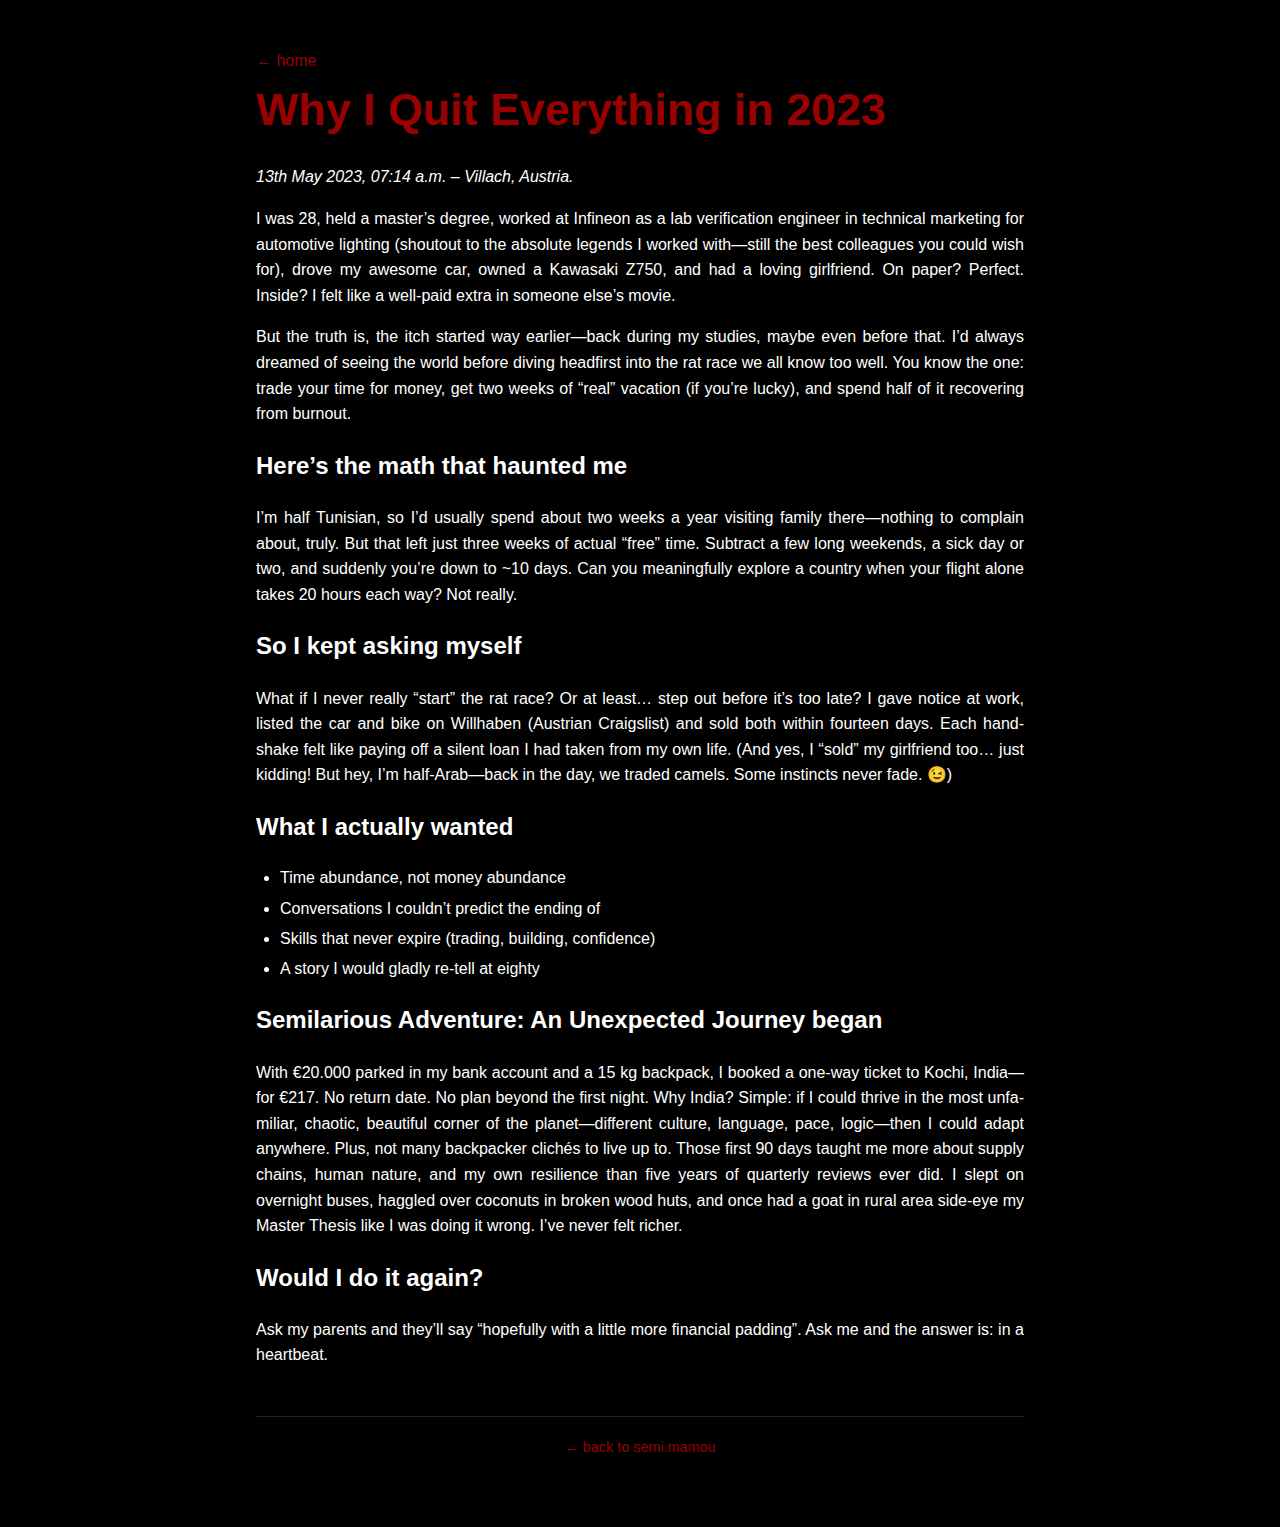
<file: why-i-quit.html>
<!doctype html>
<html lang="en">
<head>
  <meta charset="utf-8">
  <title>Why I Quit Everything in 2023 – Semi Mamou</title>
  <link rel="stylesheet" href="style.css">   <!-- re-use the CSS you already have -->
</head>
<body>
  <div class="container">
    <a href="index2.html">← home</a>

    <h1>Why I Quit Everything in 2023</h1>
    <p><em>13th May 2023, 07:14 a.m. – Villach, Austria.</em></p>

    <p>
        I was 28, held a master’s degree, worked at Infineon as a lab verification engineer
         in technical marketing for automotive lighting (shoutout to the absolute legends
          I worked with—still the best colleagues you could wish for), drove my awesome car,
           owned a Kawasaki Z750, and had a loving girlfriend. On paper? Perfect.
        Inside? I felt like a well-paid extra in someone else’s movie.
    </p>

    <p>
        But the truth is, the itch started way earlier—back during my studies, maybe even before that. I’d always dreamed of seeing the world before diving headfirst into the rat race we all know too well. You know the one: trade your time for money, get two weeks of “real” vacation (if you’re lucky), and spend half of it recovering from burnout.
    </p>

    <h2>Here’s the math that haunted me</h2>
    <p>
        I’m half Tunisian, so I’d usually spend about two weeks a year visiting family there—nothing to complain about, truly. But that left just three weeks of actual “free” time. Subtract a few long weekends, a sick day or two, and suddenly you’re down to ~10 days.
        Can you meaningfully explore a country when your flight alone takes 20 hours each way? Not really.
    </p>

    <h2>So I kept asking myself</h2>
    <p>
       What if I never really “start” the rat race? Or at least… step out before it’s too late?
    I gave notice at work, listed the car and bike on Willhaben (Austrian
      Craigslist) and sold both within fourteen days. Each handshake felt like
      paying off a silent loan I had taken from my own life.

      (And yes, I “sold” my girlfriend too… just kidding! But hey, I’m half-Arab—back in the day, we traded camels. Some instincts never fade. 😉)
    </p>

    <h2>What I actually wanted</h2>
    <ul>
      <li>Time abundance, not money abundance</li>
      <li>Conversations I couldn’t predict the ending of</li>
      <li>Skills that never expire (trading, building, confidence)</li>
      <li>A story I would gladly re-tell at eighty</li>
    </ul>

    <h2>Semilarious Adventure: An Unexpected Journey began   </h2>
    <p>
        With €20.000 parked in my bank account and a 15 kg backpack, I booked a one-way ticket to Kochi, India—for €217. No return date. No plan beyond the first night.

        Why India? Simple: if I could thrive in the most unfamiliar, chaotic, beautiful corner of the planet—different culture, language, pace, logic—then I could adapt anywhere. Plus, not many backpacker clichés to live up to.
        
        Those first 90 days taught me more about supply chains, human nature, and my own resilience than five years of quarterly reviews ever did. I slept on overnight buses, haggled over coconuts in broken wood huts, and once had a goat in rural area side-eye my Master Thesis like I was doing it wrong.
        
        I’ve never felt richer.
    </p>


    <h2>Would I do it again?</h2>
    <p>
      Ask my parents and they’ll say “hopefully with a little more financial
      padding”. Ask me and the answer is: in a heartbeat. 
    </p>

    <footer>
      <a href="index.html">← back to semi.mamou</a>
    </footer>
  </div>
</body>
</html>
</file>
<file: style.css>
/* =============================================================================
   GLOBAL STYLES & VARIABLES
   ========================================================================== */

   :root {
    --main-red: #990000;
    --main-red-light: #ff7f7f;
    --bg-dark: #000;
    --text-light: #fff;
    --card-bg: #1a1a1a;
    --border-color: #333;
  }
  
  body {
    font-family: -apple-system, BlinkMacSystemFont, "Segoe UI", Helvetica, Arial, sans-serif;
    background: var(--bg-dark);
    color: var(--text-light);
    margin: 0;
    padding: 0;
    line-height: 1.6;
    overflow-x: hidden;
    position: relative;
  }
  
  /* Animated Background */
  #particles {
    position: fixed;
    top: 0;
    left: 0;
    width: 100%;
    height: 100%;
    z-index: -1;
  }
  
  /* Main Content Container */
  .container {
    max-width: 800px;
    margin: 2rem auto;
    padding: 1rem;
    box-sizing: border-box;
  }
  
  /* =============================================================================
     LOADER
     ========================================================================== */
  
  #loader {
    position: fixed;
    top: 0;
    left: 0;
    width: 100%;
    height: 100%;
    background: #000;
    display: flex;
    justify-content: center;
    align-items: center;
    z-index: 9999;
    opacity: 1;
    transition: opacity 0.4s ease;
  }
  
  .spinner {
    width: 40px;
    height: 40px;
    border: 4px solid rgba(255, 255, 255, 0.3);
    border-top: 4px solid var(--main-red);
    border-radius: 50%;
    animation: spin 1s linear infinite;
  }
  
  @keyframes spin {
    0% { transform: rotate(0deg); }
    100% { transform: rotate(360deg); }
  }
  
  #loader.hidden {
    opacity: 0;
    pointer-events: none;
  }
  
  /* =============================================================================
     TYPOGRAPHY & LINKS + ACCESSIBILITY
     ========================================================================== */
  
  h1 {
    font-size: 2.8rem;
    font-weight: 700;
    color: var(--main-red);
    margin: 0 0 1.2rem;
  }
  
  h2.section-title {
    font-size: 1.5rem;
    font-weight: 600;
    margin: 2.5rem 0 1rem;
    color: #ccc;
  }
  
  p {
    text-align: justify;
    hyphens: auto;
    -webkit-hyphens: auto;
    -moz-hyphens: auto;
    word-break: normal;
    margin-bottom: 1rem;
  }
  
  a {
    color: var(--main-red);
    text-decoration: none;
    transition: color 0.2s ease;
  }
  
  a:hover,
  a:focus {
    color: var(--main-red-light);
    text-decoration: underline;
  }
  
  /* Focus indicator for accessibility */
  a:focus,
  button:focus {
    outline: 2px solid var(--main-red);
    outline-offset: 2px;
  }
  
  ul {
    padding-left: 1.5rem;
    margin: 0.8rem 0;
  }
  
  li {
    margin-bottom: 0.4rem;
    line-height: 1.5;
  }
  
  /* =============================================================================
     HERO SECTION
     ========================================================================== */
  
.hero-section {
  position: relative;
  width: 100%;
  height: 600px;
  background: #111 url('pictures/me_1.jpg') center/cover no-repeat;
  display: flex;
  align-items: center;
  justify-content: center;
  padding: 2rem;
  box-sizing: border-box;
  overflow: hidden;
  border-radius: 16px;
  margin: 0 auto 2rem;
}

.hero-section::before {
  content: '';
  position: absolute;
  top: 0;
  left: 0;
  width: 100%;
  height: 100%;
  background: rgba(0, 0, 0, 0.75);
  z-index: 1;
}
  
  .hero-content {
    position: relative;
    z-index: 2;
    max-width: 700px;
    margin: 0 auto;
    text-align: center;
    color: white;
    opacity: 0;
    transform: translateY(30px);
    animation: fadeInUp 1s ease-out forwards;
  }
  
.hero-content h1 {
  font-weight: 800 !important; /* was 700 – now extra bold */
  color: var(--main-red) !important;
  font-size: 3.2rem;
  margin-bottom: 1.2rem;
}
  
 .hero-content p {
  font-weight: 500; /* was default (400) – now medium bold */
  font-size: 1.25rem;
  line-height: 1.5;
}
  
  @keyframes fadeInUp {
    to { opacity: 1; transform: translateY(0); }
  }
  
  /* =============================================================================
     SOCIAL BUTTONS
     ========================================================================== */
  
  .social-links,
  .footer-social-links {
    display: flex;
    flex-wrap: wrap;
    justify-content: center;
    gap: 1.5rem;
    margin: 2rem 0;
  }
  
  .social-icon-button,
  .footer-social-links a {
    display: flex;
    align-items: center;
    justify-content: center;
    width: 56px;
    height: 56px;
    border: 2px solid var(--main-red);
    border-radius: 50%;
    color: var(--main-red);
    font-size: 1.7rem;
    text-decoration: none;
    transition: all 0.3s ease;
    background: transparent;
  }
  
  .social-icon-button:hover,
  .footer-social-links a:hover {
    background-color: var(--main-red);
    color: white;
    transform: translateY(-3px);
    box-shadow: 0 4px 10px rgba(255, 85, 85, 0.3);
  }
  
  .footer-social-links {
    gap: 2rem;
  }
  
  /* =============================================================================
     PROJECT CARDS (Focus Areas)
     ========================================================================== */
  
  .projects-grid {
    display: grid;
    grid-template-columns: repeat(auto-fit, minmax(260px, 1fr));
    gap: 1.5rem;
    margin-top: 1.2rem;
  }
  
  .project-card {
    background: #111;
    padding: 1.5rem;
    border-radius: 12px;
    border: 1px solid var(--border-color);
    display: flex;
    flex-direction: column;
    align-items: flex-start;
    transition: transform 0.3s ease, box-shadow 0.3s ease;
  }
  
  .project-card:hover {
    transform: translateY(-6px);
    box-shadow: 0 8px 20px rgba(0, 0, 0, 0.4);
    background: #1a1a1a;
  }
  
  .project-card i.icon-large {
    font-size: 2.2rem;
    margin-bottom: 1rem;
    color: var(--main-red);
    transition: all 0.3s ease;
    display: block;
  }
  
  .project-card:hover i.icon-large {
    color: #fff;
    transform: scale(1.15);
    text-shadow: 0 0 12px rgba(255, 77, 77, 0.7);
  }
  
  .project-card h3 {
    margin: 0 0 0.6rem;
    font-size: 1.15rem;
    color: #fff;
  }
  
  .project-card p {
    margin: 0.4rem 0;
    font-size: 0.92rem;
    color: #bbb;
    flex-grow: 1;
  }
  
  .tech-tags {
    display: flex;
    flex-wrap: wrap;
    gap: 0.4rem;
    margin-top: 0.8rem;
  }
  
  .tech-tag {
    background: #330000;
    color: #fff;
    font-size: 0.75rem;
    padding: 0.25rem 0.6rem;
    border-radius: 4px;
    white-space: nowrap;
    border: 1px solid #660000;
    transition: background 0.2s ease, transform 0.2s ease;
  }
  
  .tech-tag:hover {
    background: #890101;
    transform: translateY(-1px);
  }
  
  .icon-title-row {
    display: flex;
    align-items: center;
    gap: 0.5rem;
    margin-bottom: 0.6rem;
  }
  
  .icon-title-row h3 {
    margin: 0;
    font-size: 1.15rem;
    color: #fff;
  }
  
  /* =============================================================================
     SKILLS & HOBBIES CARDS
     ========================================================================== */
  
  #skills-card,
  #hobbies-card {
    background: var(--card-bg);
    padding: 1.4rem;
    border-radius: 10px;
    border: 1px solid var(--border-color);
    cursor: pointer;
    transition: transform 0.3s ease, box-shadow 0.3s ease;
    text-align: center;
  }
  
  #skills-card:hover,
  #hobbies-card:hover {
    background: #222;
    transform: translateY(-4px);
    box-shadow: 0 6px 16px rgba(0, 0, 0, 0.25);
  }
  
  /* =============================================================================
     MODALS
     ========================================================================== */
  
  .modal {
    display: none;
    position: fixed;
    z-index: 1000;
    left: 0;
    top: 0;
    width: 100%;
    height: 100%;
    background-color: rgba(0, 0, 0, 0.85);
    backdrop-filter: blur(4px);
  }
  
  .modal-content {
    background-color: #111;
    color: #fff;
    margin: 5% auto;
    padding: 2rem 2rem 1.5rem;
    border-radius: 12px;
    width: 90%;
    max-width: 800px;
    box-shadow: 0 10px 30px rgba(0, 0, 0, 0.5);
    position: relative;
    max-height: 80vh;
    overflow-y: auto;
  }
  
  .close-button {
    position: absolute;
    top: 1rem;
    right: 1rem;
    color: #aaa;
    font-size: 2rem;
    font-weight: bold;
    cursor: pointer;
    z-index: 10;
  }
  
  .close-button:hover {
    color: var(--main-red);
  }
  
  .skills-list-container,
  .hobby-list-container {
    display: flex;
    flex-direction: column;
    gap: 1rem;
    margin-top: 1.5rem;
  }
  
  .skill-item,
  .hobby-item {
    background: var(--card-bg);
    padding: 1rem;
    border-radius: 8px;
    border: 1px solid var(--border-color);
    transition: transform 0.3s ease, box-shadow 0.3s ease;
    font-size: 0.95rem;
    line-height: 1.5;
    color: #ccc;
  }
  
  .skill-item:hover,
  .hobby-item:hover {
    background: #222;
    transform: translateY(-2px);
    box-shadow: 0 4px 12px rgba(0, 0, 0, 0.3);
  }
  
  .skill-header,
  .hobby-header {
    display: flex;
    align-items: center;
    gap: 0.5rem;
    margin-bottom: 0.6rem;
    font-weight: bold;
    color: var(--main-red);
    font-size: 1rem;
  }
  
  .skill-header i,
  .hobby-header i {
    font-size: 1.1rem;
  }
  
  .hobby-item p {
    margin: 0;
  }
  
  /* =============================================================================
     THOUGHTS CARDS
     ========================================================================== */
  
  .thought-link {
    text-decoration: none !important;
  }
  
  .thought-link:hover h3 {
    text-decoration: underline;
    text-decoration-color: var(--main-red-light);
    text-underline-offset: 4px;
  }
  
  .personal-card {
    background: var(--card-bg);
    padding: 1.5rem;
    border-radius: 12px;
    border: 1px solid var(--border-color);
    transition: transform 0.3s ease, box-shadow 0.3s ease;
    line-height: 1.6;
    color: inherit;
  }
  
  .personal-card h3 {
    font-size: 1.2rem;
    margin: 0 0 0.8rem;
    color: var(--main-red);
  }
  
  .personal-card p {
    margin: 0;
    font-size: 0.95rem;
    color: #ccc;
  }
  
  .personal-card:hover {
    transform: translateY(-4px);
    box-shadow: 0 6px 16px rgba(0, 0, 0, 0.2);
  }
  
  /* =============================================================================
     CONTACT & FOOTER
     ========================================================================== */
  
  .contact-info {
    margin-top: 1rem;
    font-size: 0.95rem;
    color: #bbb;
  }
  
  .contact-info a {
    color: var(--main-red);
  }
  
  .contact-info a:hover {
    color: var(--main-red-light);
  }
  
  footer {
    text-align: center;
    margin-top: 3rem;
    padding: 1.2rem;
    color: #777;
    font-size: 0.9rem;
    border-top: 1px solid #222;
  }
  
  /* =============================================================================
     UI CONTROLS
     ========================================================================== */
  
  .theme-toggle-bottom-left {
    position: fixed;
    bottom: 1.5rem;
    left: 1.5rem;
    z-index: 999;
  }
  
  #themeToggle {
    background: #333;
    color: #fff;
    border: none;
    border-radius: 50%;
    width: 52px;
    height: 52px;
    cursor: pointer;
    display: flex;
    align-items: center;
    justify-content: center;
    transition: background 0.3s ease, transform 0.2s ease;
    font-size: 1.4rem;
  }
  
  #themeToggle:hover {
    background: var(--main-red);
    transform: rotate(15deg);
  }
  
  #themeToggle.dark-mode {
    background: var(--main-red);
  }
  
  #themeToggle.dark-mode i {
    color: #000;
  }
  
  #backToTop {
    position: fixed;
    bottom: 1.5rem;
    right: 1.5rem;
    width: 50px;
    height: 50px;
    background: var(--main-red);
    color: white;
    border: none;
    border-radius: 50%;
    font-size: 1.3rem;
    cursor: pointer;
    opacity: 0;
    pointer-events: none;
    transition: opacity 0.3s ease, background 0.3s ease;
    z-index: 990;
  }
  
  #backToTop:hover {
    background: var(--main-red-light);
    transform: translateY(-3px);
  }
  
/* =============================================================================
   LANGUAGE SWITCHER (Text-based, Top-Left)
   ========================================================================== */

.language-switcher {
  position: fixed;
  top: 1rem;
  left: 1rem;
  display: flex;
  align-items: center;
  gap: 0.6rem;
  z-index: 990;
  font-weight: 700;
  font-size: 0.95rem;
  letter-spacing: 0.5px;
}

.lang-link {
  color: var(--main-red);
  text-decoration: none;
  padding: 0.25rem 0.4rem;
  border-radius: 4px;
  transition: all 0.2s ease;
}

.lang-link:hover,
.lang-link:focus {
  background: var(--main-red);
  color: var(--text-light);
  transform: translateY(-2px);
  text-decoration: none;
}

.lang-separator {
  color: #666;
  user-select: none;
}

/* Light mode adjustments */
body.light-mode .lang-link {
  color: var(--main-red);
}

body.light-mode .lang-link:hover {
  color: white;
  background: var(--main-red);
}

body.light-mode .lang-separator {
  color: #999;
}
  /* =============================================================================
     LIGHT MODE STYLES
     ========================================================================== */
  
  body.light-mode {
    background: #ffffff;
    color: #000;
  }
  
  body.light-mode .container {
    background: #fff;
  }
  
  body.light-mode .section-title {
    color: #333;
  }
  
  body.light-mode .project-card,
  body.light-mode .personal-card,
  body.light-mode #skills-card,
  body.light-mode #hobbies-card,
  body.light-mode .hobby-item,
  body.light-mode .skill-item {
    background: #f9f9f9;
    border-color: #ddd;
    color: #333;
  }
  
  body.light-mode .project-card h3,
  body.light-mode .personal-card h3,
  body.light-mode .hobby-header,
  body.light-mode .skill-header {
    color: var(--main-red);
  }
  
  body.light-mode .project-card p,
  body.light-mode .personal-card p,
  body.light-mode .hobby-item p,
  body.light-mode .skill-item li {
    color: #555;
  }
  
  body.light-mode .project-card:hover,
  body.light-mode .personal-card:hover,
  body.light-mode .hobby-item:hover,
  body.light-mode .skill-item:hover {
    background: #f0f0f0;
    box-shadow: 0 6px 16px rgba(0, 0, 0, 0.08);
  }
  
  body.light-mode .modal-content {
    background: #fff;
    color: #000;
  }
  
  body.light-mode footer {
    color: #555;
    border-top-color: #eee;
  }
  
  body.light-mode .tech-tag {
    background: var(--main-red);
    color: #fff;
    border-color: #cc3d3d;
  }
  
  body.light-mode .tech-tag:hover {
    background: #b30000; /* improved contrast */
  }
  
  /* Light mode: brighter image + dark text */
body.light-mode .hero-section {
  background: #f0f0f0 url('pictures/me_1.jpg') center/cover no-repeat;
  filter: brightness(1.15) contrast(1.05);
}

body.light-mode .hero-section::before {
  background: rgba(255, 255, 255, 0.6); /* light overlay instead of dark */
}

body.light-mode .hero-content {
  color: #000;
}

body.light-mode .hero-content h1 {
  color: var(--main-red) !important; /* keep red headline */
font-weight: 800 !important;
}

body.light-mode .hero-content p {
  color: #333;
  font-weight: 500;
}
  /* =============================================================================
     MOBILE RESPONSIVE (Single, Clean Block)
     ========================================================================== */
  
  @media (max-width: 768px) {
    .container {
      padding: 0.6rem;
      margin: 0.8rem auto;
      max-width: 100%;
      width: 100%;
      box-sizing: border-box;
    }
  
    h1 {
      font-size: 2.4rem;
    }
  
    .hero-section {
      height: 500px;
      padding: 0.6rem;
    }
  
    .hero-content {
      padding: 0 0.4rem;
      max-width: 100%;
      overflow-y: auto;
      max-height: 100%;
    }
  
    .hero-content h1 {
      font-size: 1.6rem;
      margin-bottom: 0.6rem;
    }
  
    .hero-content p {
      font-size: 0.85rem;
      line-height: 1.5;
    }
  
    .social-links,
    .footer-social-links {
      gap: 0.4rem;
      margin: 1rem 0;
    }
  
    .social-icon-button,
    .footer-social-links a {
      width: 35px;
      height: 35px;
      font-size: 1rem;
    }
  
    .projects-grid,
    .personal-card-grid {
      grid-template-columns: 1fr;
    }
  
    .project-card h3,
    .personal-card h3 {
      font-size: 1.05rem;
    }
  
    .project-card p,
    .personal-card p {
      font-size: 0.85rem;
    }
  
    /* Modals */
    .modal-content {
      width: calc(100% - 1.2rem);
      max-width: none;
      padding: 1rem;
      margin: 2% auto;
      box-sizing: border-box;
    }
  
    .close-button {
      top: 0.8rem;
      right: 0.8rem;
      font-size: 1.8rem;
    }
  
    .skills-list-container,
    .hobby-list-container {
      gap: 0.8rem;
    }
  
    .skill-item,
    .hobby-item {
      padding: 0.6rem;
      font-size: 0.8rem;
    }
  
    .skill-header,
    .hobby-header {
      font-size: 0.85rem;
    }
  
    .skill-header i,
    .hobby-header i {
      font-size: 0.9rem;
    }
  
    .skill-item ul,
    .hobby-item ul {
      padding-left: 1rem;
      margin: 0.5rem 0;
    }
  
    .skill-item li,
    .hobby-item li {
      font-size: 0.85rem;
      margin-bottom: 0.3rem;
    }
  
    h2.section-title {
      font-size: 1.2rem;
      margin: 1.5rem 0 0.6rem;
    }
  
    #skills-card,
    #hobbies-card {
      padding: 1rem;
    }
  
    #skills-card h3,
    #hobbies-card h3 {
      font-size: 1.1rem;
    }
  }
  .language-switcher {
  font-size: 1.1rem;
  top: 0.8rem;
  left: 0.8rem;
  gap: 0.8rem;
}
  /* =============================================================================
     REDUCED MOTION SUPPORT (Accessibility)
     ========================================================================== */
  
  @media (prefers-reduced-motion: reduce) {
    *,
    *::before,
    *::after {
      animation-duration: 0.01ms !important;
      animation-iteration-count: 1 !important;
      transition-duration: 0.01ms !important;
    }
  }
</file>
